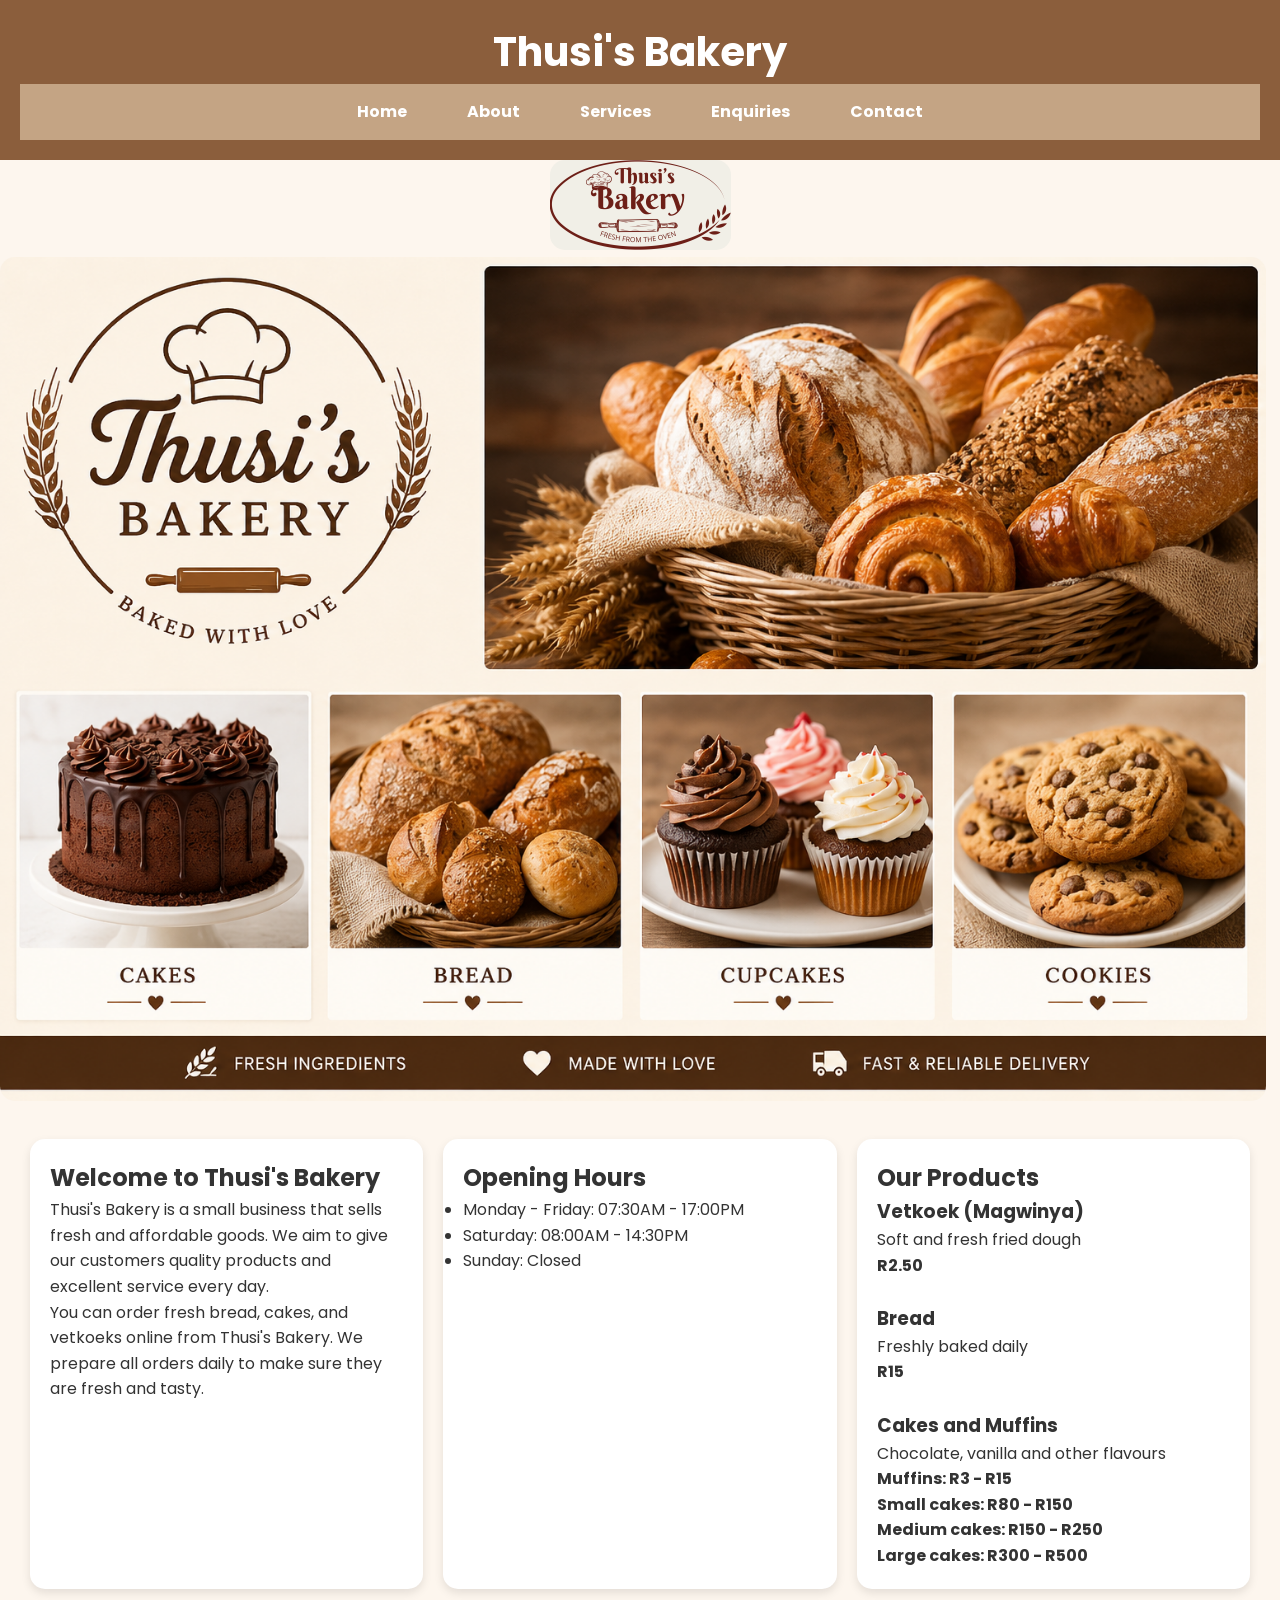
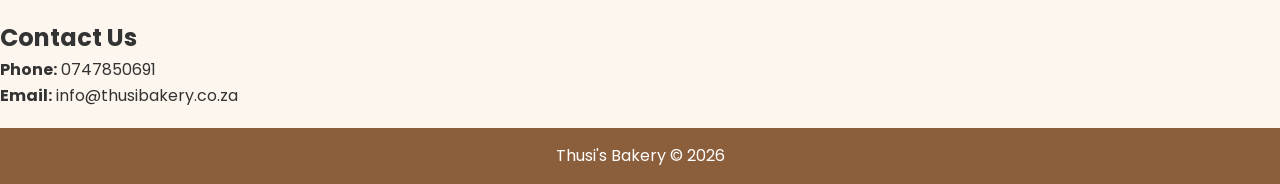
<file: index.html>
<!DOCTYPE html>
<html lang="en">

<head>
    <meta charset="UTF-8">
    <meta name="viewport" content="width=device-width, initial-scale=1.0">

    <!-- Google Font -->
    <link href="https://fonts.googleapis.com/css2?family=Poppins:wght@300;400;600&display=swap" rel="stylesheet">

    <!-- CSS -->
    <link rel="stylesheet" href="CSS_assets/mystyles.css">

    <title>Thusi's Bakery</title>
</head>

<body>

    <!-- Header -->
    <header>
        <h1>Thusi's Bakery</h1>

        <nav>
            <ul class="navigation">
                <li><a href="index.html">Home</a></li>
                <li><a href="about_us.html">About</a></li>
                <li><a href="services.html">Services</a></li>
                <li><a href="enquiries.html">Enquiries</a></li>
                <li><a href="contact.html">Contact</a></li>
            </ul>
        </nav>
    </header>

    <!-- Logo -->
    <center>
        <img src="images/Thusi's Bakery (2).png" alt="Thusi's Bakery Logo">
    </center>

    <section class="HERO">
        </section>

                 <img src="images/thusi-bakeryheroimage1.png"alt="HEROshot" width="1266" height="350">

    <!-- Main Content -->
    <section class="container">

        <div class="card">
            <h2>Welcome to Thusi's Bakery</h2>

            <p>
                Thusi's Bakery is a small business that sells fresh and affordable goods.
                We aim to give our customers quality products and excellent service every day.
            </p>

            <p>
                You can order fresh bread, cakes, and vetkoeks online from Thusi's Bakery.
                We prepare all orders daily to make sure they are fresh and tasty.
            </p>
        </div>

        <div class="card">
            <h2>Opening Hours</h2>

            <ul>
                <li>Monday - Friday: 07:30AM - 17:00PM</li>
                <li>Saturday: 08:00AM - 14:30PM</li>
                <li>Sunday: Closed</li>
            </ul>
        </div>

        <div class="card">
            <h2>Our Products</h2>

            <h3>Vetkoek (Magwinya)</h3>
            <p>Soft and fresh fried dough</p>
            <p><b>R2.50</b></p>

            <br>

            <h3>Bread</h3>
            <p>Freshly baked daily</p>
            <p><b>R15</b></p>

            <br>

            <h3>Cakes and Muffins</h3>
            <p>Chocolate, vanilla and other flavours</p>
            <p>
                <b>
                    Muffins: R3 - R15<br>
                    Small cakes: R80 - R150<br>
                    Medium cakes: R150 - R250<br>
                    Large cakes: R300 - R500
                </b>
            </p>
        </div>

    </section>

    <!-- Contact -->
    <section class="card">
        <h2>Contact Us</h2>

        <p><b>Phone:</b> 0747850691</p>
        <p><b>Email:</b> info@thusibakery.co.za</p>
    </section>

    <!-- Footer -->
    <footer>
        <p>Thusi's Bakery &copy; 2026</p>
    </footer>

</body>
</html>
</file>
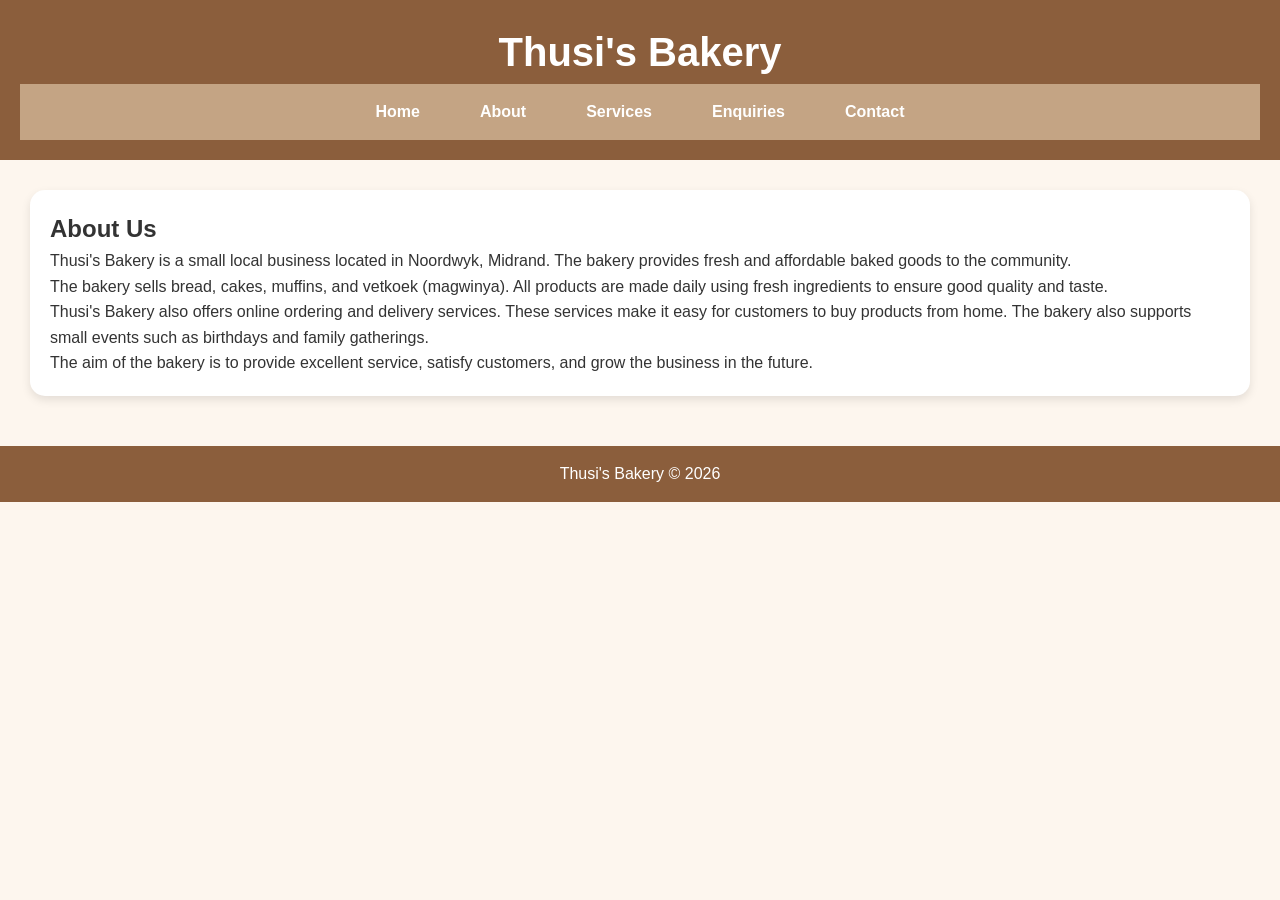
<file: about_us.html>
<!DOCTYPE html>
<html lang="en">

<head>
    <meta charset="UTF-8">
    <meta name="viewport" content="width=device-width, initial-scale=1.0">

    <!-- CSS -->
    <link rel="stylesheet" href="CSS_assets/mystyles.css">

    <title>Thusi's Bakery - About Us</title>
</head>

<body>

    <!-- Header -->
    <header>

        <h1>Thusi's Bakery</h1>

        <!-- Navigation -->
        <nav>
            <ul class="navigation">
                <li><a href="index.html">Home</a></li>
                <li><a href="about_us.html">About</a></li>
                <li><a href="services.html">Services</a></li>
                <li><a href="enquiries.html">Enquiries</a></li>
                <li><a href="contact.html">Contact</a></li>
            </ul>
        </nav>

    </header>

    <!-- About Section -->
    <section class="container">

        <div class="card">

            <h2>About Us</h2>

            <p>
                Thusi's Bakery is a small local business located in Noordwyk, Midrand.
                The bakery provides fresh and affordable baked goods to the community.
            </p>

            <p>
                The bakery sells bread, cakes, muffins, and vetkoek (magwinya).
                All products are made daily using fresh ingredients to ensure
                good quality and taste.
            </p>

            <p>
                Thusi's Bakery also offers online ordering and delivery services.
                These services make it easy for customers to buy products from home.
                The bakery also supports small events such as birthdays and family gatherings.
            </p>

            <p>
                The aim of the bakery is to provide excellent service,
                satisfy customers, and grow the business in the future.
            </p>

        </div>

    </section>

    <!-- Footer -->
    <footer>
        <p>Thusi's Bakery &copy; 2026</p>
    </footer>

</body>

</html>
</file>
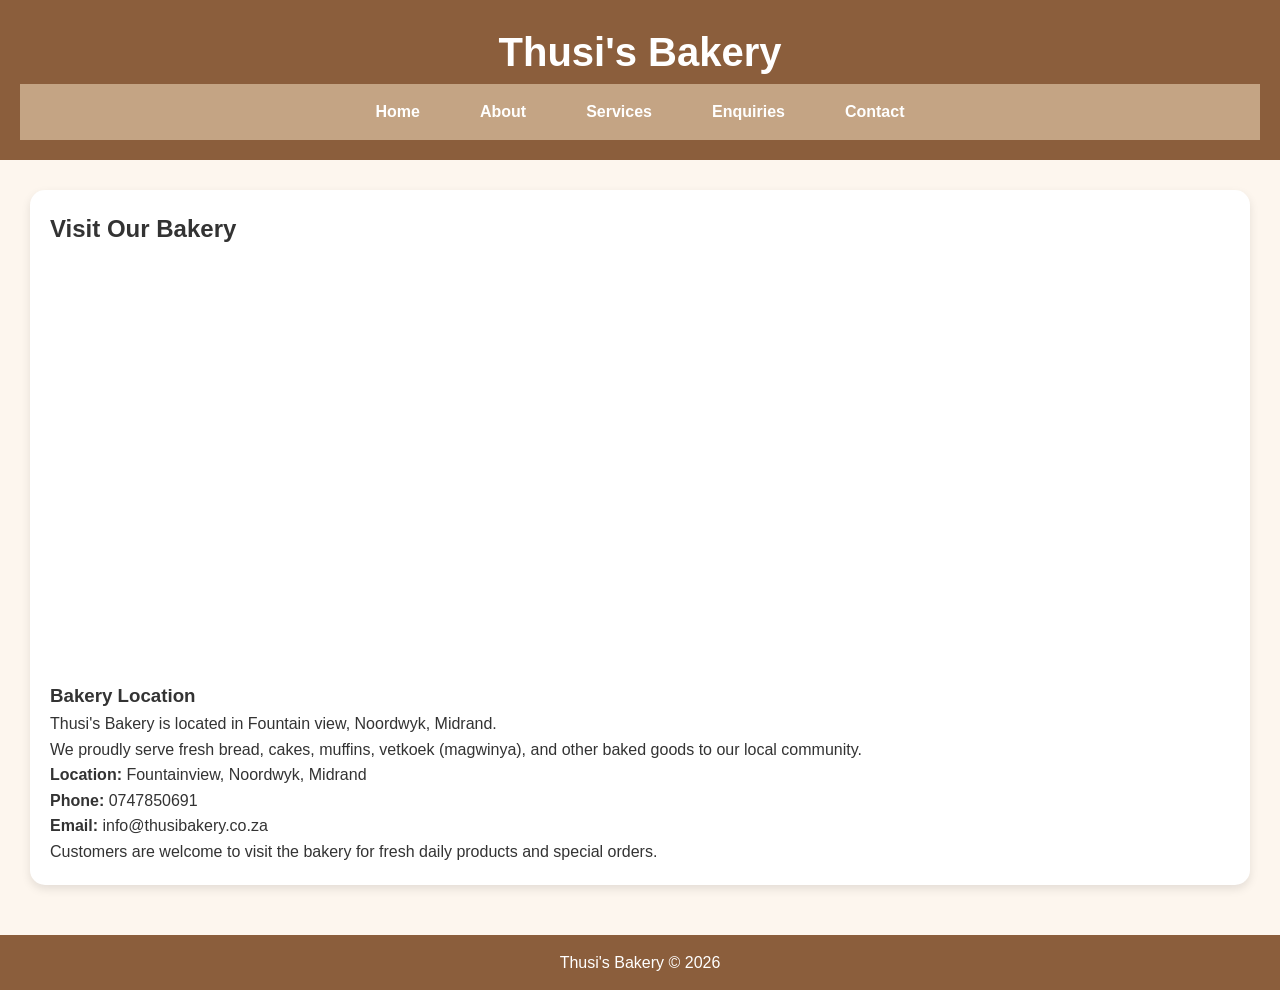
<file: contact.html>
<!DOCTYPE html>
<html lang="en">

<head>
    <meta charset="UTF-8">
    <meta name="viewport" content="width=device-width, initial-scale=1.0">

    <!-- CSS -->
    <link rel="stylesheet" href="CSS_assets/mystyles.css">

    <title>Thusi's Bakery - Contact</title>
</head>

<body>

    <!-- Header -->
    <header>

        <h1>Thusi's Bakery</h1>

        <!-- Navigation -->
        <nav>
            <ul class="navigation">
                <li><a href="index.html">Home</a></li>
                <li><a href="about_us.html">About</a></li>
                <li><a href="services.html">Services</a></li>
                <li><a href="enquiries.html">Enquiries</a></li>
                <li><a href="contact.html">Contact</a></li>
            </ul>
        </nav>

    </header>

    <!-- Contact Section -->
    <section class="container">

        <!-- Location Card -->
        <div class="card">

            <h2>Visit Our Bakery</h2>

            <!-- Google Map -->
            <iframe 
                src="https://www.google.com/maps?q=Fountainview,Noordwyk,Midrand&output=embed"
                width="100%"
                height="400"
                style="border:0;"
                allowfullscreen=""
                loading="lazy">
            </iframe>

            <br><br>

            <h3>Bakery Location</h3>

            <p>
                Thusi's Bakery is located in Fountain view,
                Noordwyk, Midrand.
            </p>

            <p>
                We proudly serve fresh bread, cakes,
                muffins, vetkoek (magwinya), and other baked goods
                to our local community.
            </p>

            <p><b>Location:</b> Fountainview, Noordwyk, Midrand</p>
            <p><b>Phone:</b> 0747850691</p>
            <p><b>Email:</b> info@thusibakery.co.za</p>

            <p>
                Customers are welcome to visit the bakery
                for fresh daily products and special orders.
            </p>

        </div>

    </section>

    <!-- Footer -->
    <footer>
        <p>Thusi's Bakery &copy; 2026</p>
    </footer>

</body>

</html>
</file>
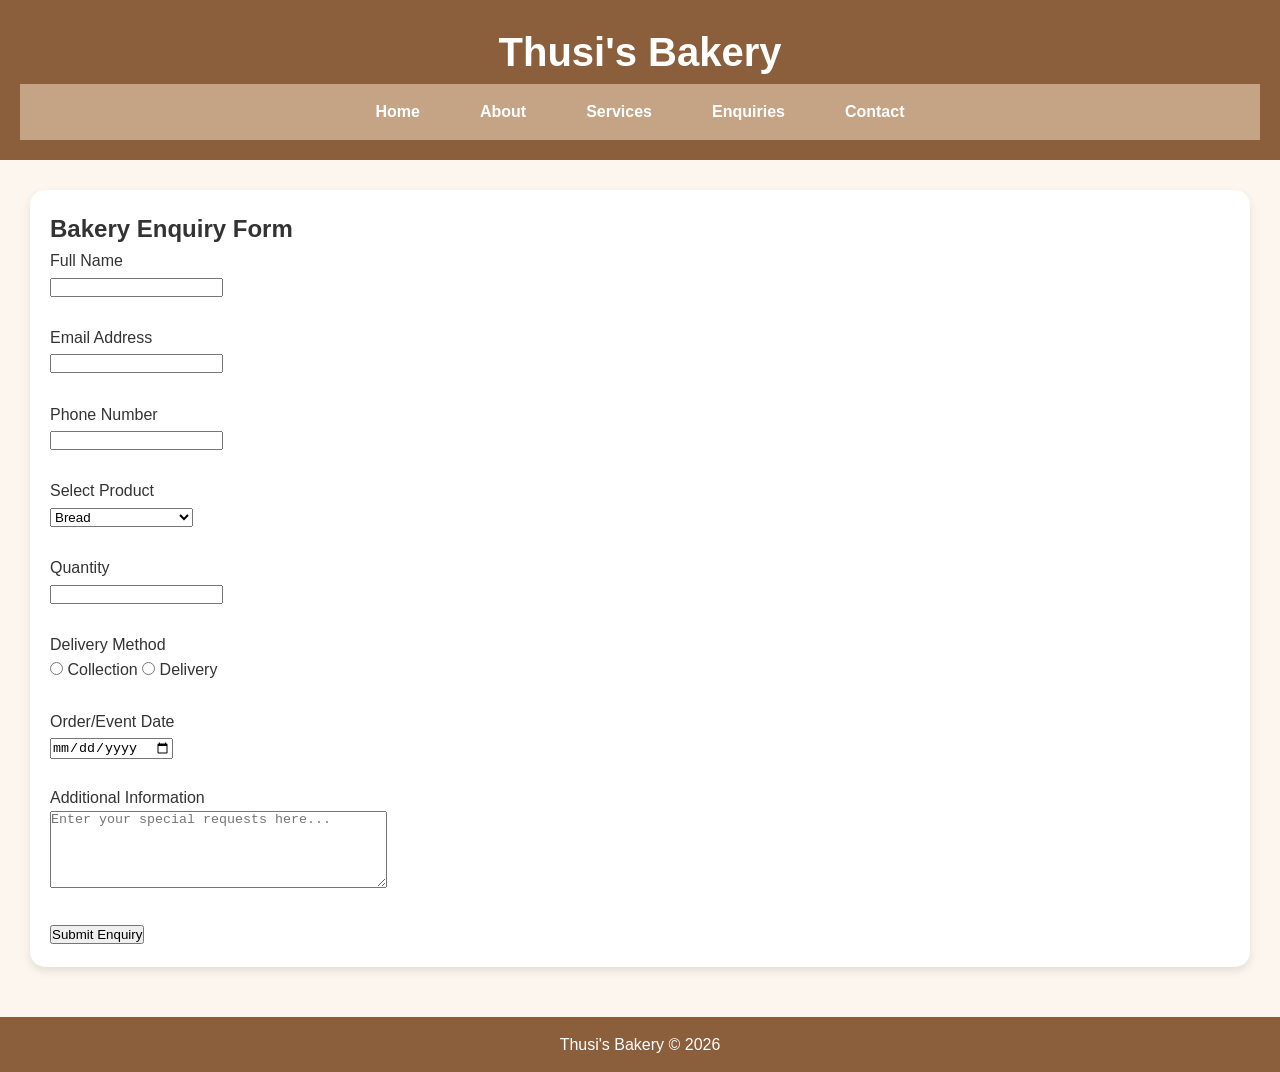
<file: enquiries.html>
<!DOCTYPE html>
<html lang="en">

<head>
    <meta charset="UTF-8">
    <meta name="viewport" content="width=device-width, initial-scale=1.0">

    <!-- CSS -->
    <link rel="stylesheet" href="CSS_assets/mystyles.css">

    <title>Thusi's Bakery - Enquiries</title>
</head>

<body>

<header>

    <h1>Thusi's Bakery</h1>

    <!-- Navigation -->
    <nav>
        <ul class="navigation">
            <li><a href="index.html">Home</a></li>
            <li><a href="about_us.html">About</a></li>
            <li><a href="services.html">Services</a></li>
            <li><a href="enquiries.html">Enquiries</a></li>
            <li><a href="contact.html">Contact</a></li>
        </ul>
    </nav>

</header>

<!-- Enquiry Section -->
<section class="container">

    <div class="card">

        <h2>Bakery Enquiry Form</h2>

        <form>

            <!-- Full Name -->
            <label>Full Name</label><br>
            <input type="text" name="fullname" required><br><br>

            <!-- Email -->
            <label>Email Address</label><br>
            <input type="email" name="email" required><br><br>

            <!-- Phone -->
            <label>Phone Number</label><br>
            <input type="tel" name="phone" required><br><br>

            <!-- Product -->
            <label>Select Product</label><br>

            <select name="product">

                <option>Bread</option>
                <option>Vetkoek (Magwinya)</option>
                <option>Muffins</option>
                <option>Birthday Cake</option>
                <option>Wedding Cake</option>
                <option>Custom Order</option>

            </select><br><br>

            <!-- Quantity -->
            <label>Quantity</label><br>
            <input type="number" name="quantity"><br><br>

            <!-- Delivery -->
            <label>Delivery Method</label><br>

            <input type="radio" name="delivery"> Collection
            <input type="radio" name="delivery"> Delivery

            <br><br>

            <!-- Date -->
            <label>Order/Event Date</label><br>
            <input type="date" name="date"><br><br>

            <!-- Message -->
            <label>Additional Information</label><br>

            <textarea rows="5" cols="40"
            placeholder="Enter your special requests here..."></textarea>

            <br><br>

            <!-- Submit -->
            <button type="submit">Submit Enquiry</button>

        </form>

    </div>

</section>

<!-- Footer -->
<footer>
    <p>Thusi's Bakery &copy; 2026</p>
</footer>

</body>
</html>
</file>
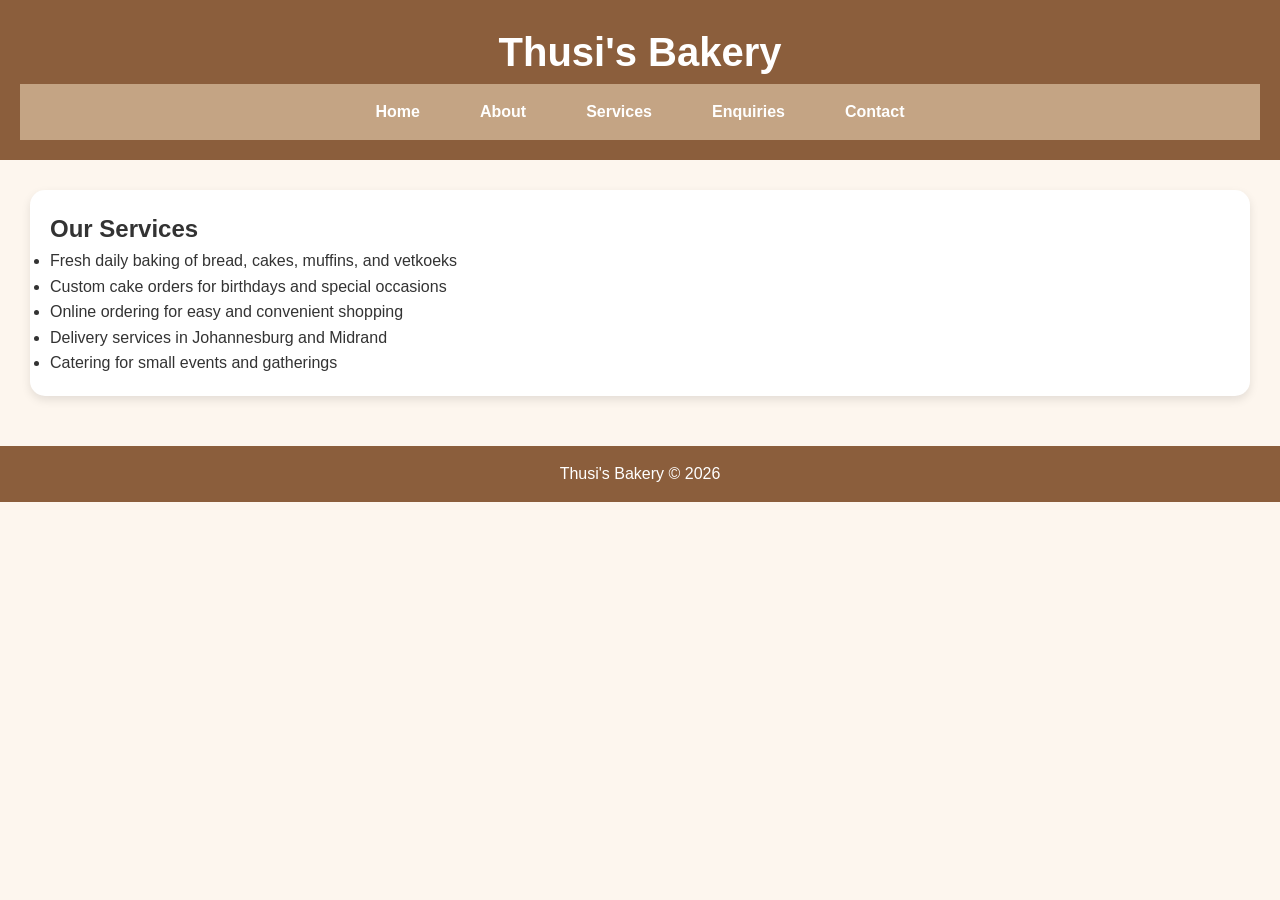
<file: services.html>
<!DOCTYPE html>
<html lang="en">

<head>
    <meta charset="UTF-8">
    <meta name="viewport" content="width=device-width, initial-scale=1.0">

    <!-- CSS -->
    <link rel="stylesheet" href="CSS_assets/mystyles.css">

    <title>Thusi's Bakery Services</title>
</head>

<body>

    <!-- Header -->
    <header>

        <h1>Thusi's Bakery</h1>

        <!-- Navigation -->
        <nav>
            <ul class="navigation">
                <li><a href="index.html">Home</a></li>
                <li><a href="about_us.html">About</a></li>
                <li><a href="services.html">Services</a></li>
                <li><a href="enquiries.html">Enquiries</a></li>
                <li><a href="contact.html">Contact</a></li>
            </ul>
        </nav>

    </header>

    <!-- Services Section -->
    <section class="container">

        <div class="card">

            <h2>Our Services</h2>

            <ul>
                <li>Fresh daily baking of bread, cakes, muffins, and vetkoeks</li>

                <li>Custom cake orders for birthdays and special occasions</li>

                <li>Online ordering for easy and convenient shopping</li>

                <li>Delivery services in Johannesburg and Midrand</li>

                <li>Catering for small events and gatherings</li>
            </ul>

        </div>

    </section>

    <!-- Footer -->
    <footer>
        <p>Thusi's Bakery &copy; 2026</p>
    </footer>

</body>

</html>
</file>
<file: CSS_assets/mystyles.css>
/* CSS Reset */
*{
    margin:0;
    padding:0;
    box-sizing:border-box;
}

body{
    font-family:'Poppins', sans-serif;
    background-color:#fdf6ee;
    color:#333;
    line-height:1.6;
}

/* Header */
header{
    background-color:#8B5E3C;
    padding:20px;
}

h1{
    color:white;
    text-align:center;
    font-size:2.5rem;
}

/* Navigation */
.navigation{
    display:flex;
    justify-content:center;
    gap:30px;
    list-style:none;
    background-color:#c4a484;
    padding:15px;
}

.navigation a{
    text-decoration:none;
    color:white;
    font-weight:bold;
    padding:10px 15px;
    border-radius:8px;
    transition:0.3s;
}

.navigation a:hover{
    background-color:blanchedalmond;
    color:#8B5E3C;
}

/* Images */
img{
    max-width:1266px;
    height:auto;
    border-radius:15px;
}

.hero{
    height: 350px;
    background-image: url("/images/thusi-bakeryheroimage1.png");
    background-size: cover;
    display: flex;
    justify-content: center;
    align-items: center;
    text-align: center;
    color: white;
}

.hero text{
       background-color: rgba(0,0,0,0,5);
       padding: 20px;
       border-radius: 10px;
}

.hero-text h2{
     font-size: 48px;
     margin-bottom: 10px;
}

.hero-text p{
    font-size: 20px;
}

/* Main Container */
.container{
    display:grid;
    grid-template-columns:repeat(auto-fit, minmax(250px,1fr));
    gap:20px;
    padding:30px;
}

/* Cards */
.container div{
    background-color:white;
    padding:20px;
    border-radius:15px;
    box-shadow:0 4px 10px rgba(0,0,0,0.1);
}

/* Footer */
footer{
    background-color:#8B5E3C;
    color:white;
    text-align:center;
    padding:15px;
    margin-top:20px;
}
</file>
